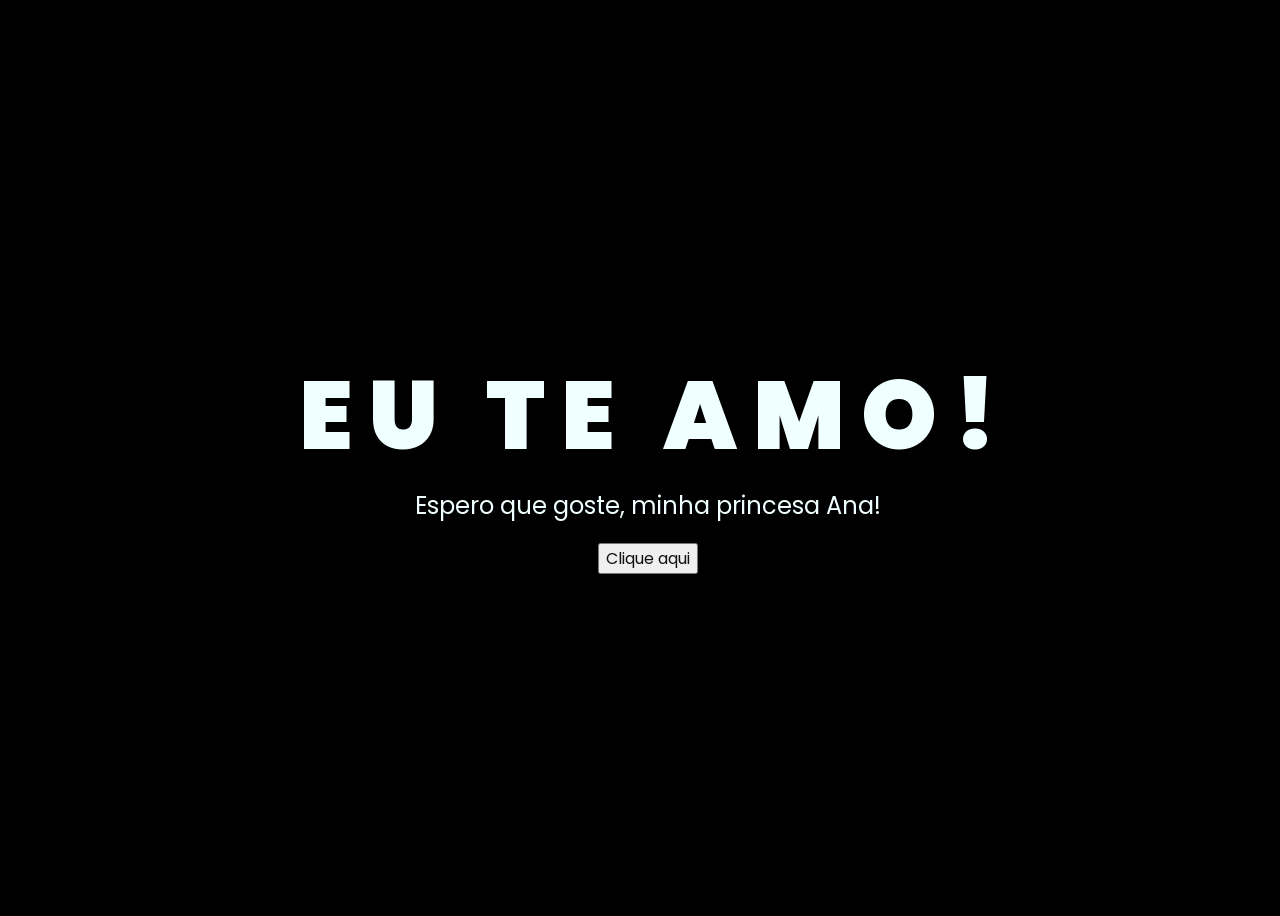
<file: index.html>
<!DOCTYPE html>
<html lang="en">
<head>
    <meta charset="UTF-8">
    <meta http-equiv="X-UA-Compatible" content="IE=edge">
    <meta name="viewport" content="width=device-width, initial-scale=1.0">
    <link rel="stylesheet" href="css/style.css">
    <link rel="icon" href="img/flowers.png" type="image/x-icon">
    <title>IMPORTANTE!</title>
</head>
<body>
    <div class="greetings">
    <!-- silahkan menambah kata sesuai keinginan dengan <span>text...</span -->
        <span>E</span>
        <span>U</span>
        <span>&nbsp;</span>
        <span>T</span>
        <span>E</span>
        <span>&nbsp;</span>
        <span>A</span>
        <span>M</span>
        <span>O</span>
        <span>!</span>
    </div>
    <div class="description">
        <span>Espero que goste, minha princesa Ana!</span>
    </div>
    <div class="button">
        <button>
            <a href="flower.html">Clique aqui</a>
        </button>

    </div>
</body>
</html>
</file>
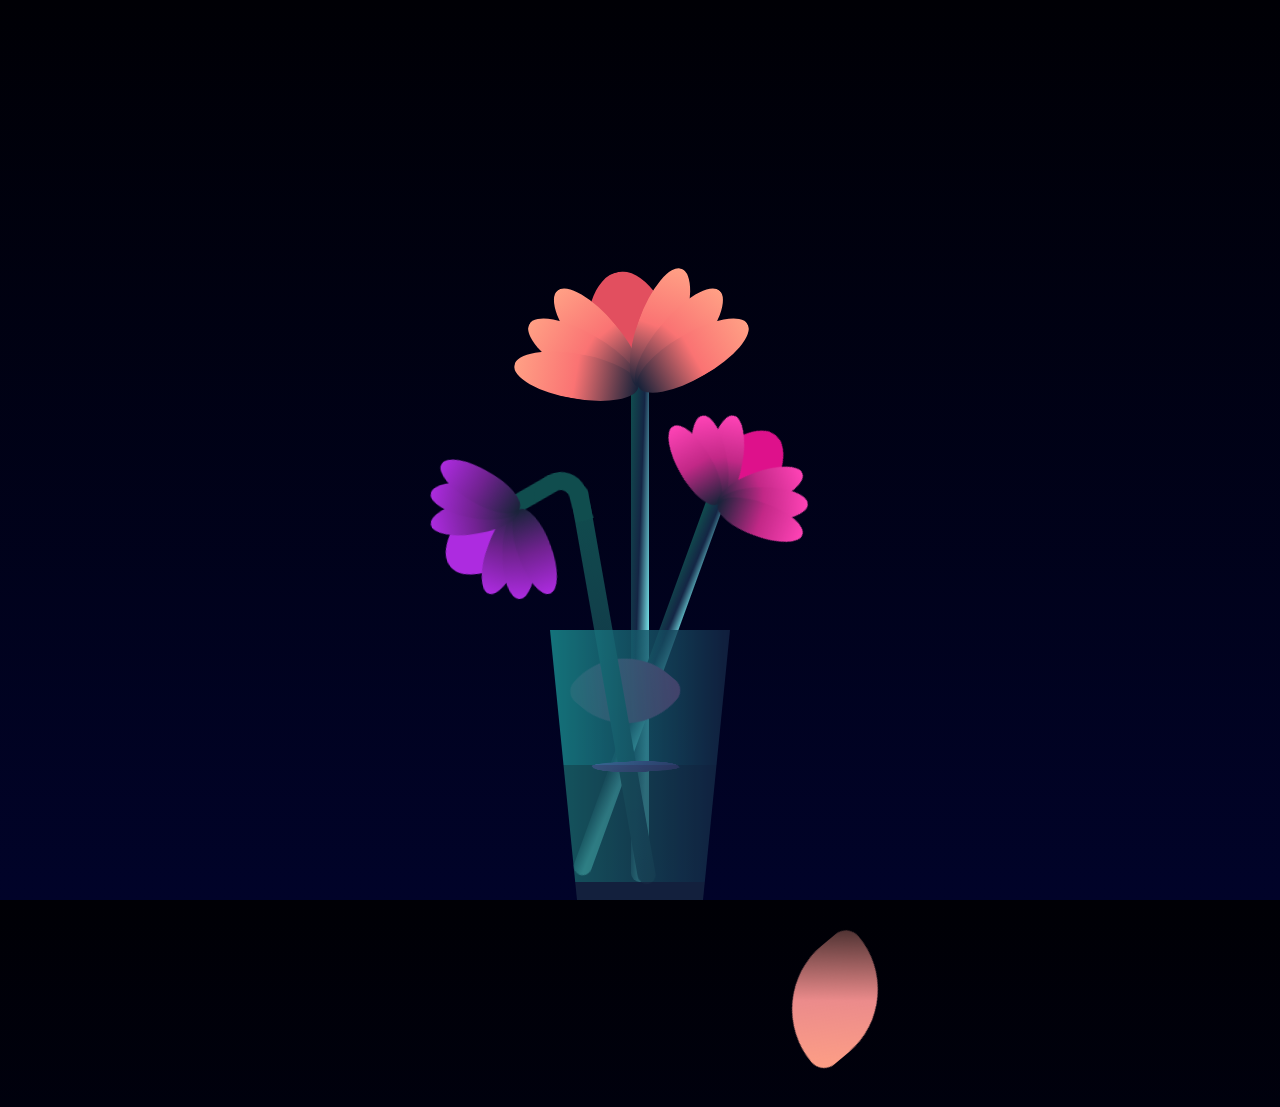
<file: flower.html>
<!DOCTYPE html>
<html lang="en">
<head>
    <meta charset="UTF-8">
    <meta http-equiv="X-UA-Compatible" content="IE=edge">
    <meta name="viewport" content="width=device-width, initial-scale=1.0">
    <link rel="stylesheet" href="css/main.css">
    <link rel="icon" href="img/flowers.png" type="image/x-icon">
    <title>SURPRESA</title>
</head>
<body class="container">
    <div class="night"></div>
    <div class="flower">
      <div class="f-wrapper">
          <div class="flower__line"></div>
          <div class="f">
              <div class="flower__leaf flower__leaf--1"></div>
              <div class="flower__leaf flower__leaf--2"></div>
              <div class="flower__leaf flower__leaf--3"></div>
              <div class="flower__leaf flower__leaf--4"></div>
              <div class="flower__leaf flower__leaf--5"></div>
              <div class="flower__leaf flower__leaf--6"></div>
              <div class="flower__leaf flower__leaf--7"></div>
              <div class="flower__leaf flower__leaf--8 flower__fall-down--yellow"></div>
          </div>
      </div>

      <div class="f-wrapper f-wrapper--2">
          <div class="flower__line"></div>
          <div class="f">
              <div class="flower__leaf flower__leaf--1"></div>
              <div class="flower__leaf flower__leaf--2"></div>
              <div class="flower__leaf flower__leaf--3"></div>
              <div class="flower__leaf flower__leaf--4"></div>
              <div class="flower__leaf flower__leaf--5"></div>
              <div class="flower__leaf flower__leaf--6"></div>
              <div class="flower__leaf flower__leaf--7"></div>
              <div class="flower__leaf flower__leaf--8 flower__fall-down--pink"></div>
          </div>
      </div>

      <div class="f-wrapper f-wrapper--3">
          <div class="flower__line"></div>
          <div class="f">
              <div class="flower__leaf flower__leaf--1"></div>
              <div class="flower__leaf flower__leaf--2"></div>
              <div class="flower__leaf flower__leaf--3"></div>
              <div class="flower__leaf flower__leaf--4"></div>
              <div class="flower__leaf flower__leaf--5"></div>
              <div class="flower__leaf flower__leaf--6"></div>
              <div class="flower__leaf flower__leaf--7"></div>
              <div class="flower__leaf flower__leaf--8 flower__fall-down--purple"></div>
          </div>
      </div>
      <div class="flower__glass"></div>
    </div>
    <script src="main.js"></script>
  </body>
</html>
</file>
<file: css/style.css>
@import url('https://fonts.googleapis.com/css2?family=Poppins:ital,wght@0,500;1,900&display=swap');
*{
    font-family: 'Poppins',cursive;
}
body{
    color: azure;
    width: 100%;
    height: 100vh;
    display: flex;
    flex-direction: column;
    align-items: center;
    justify-content: center;
    background-color: black;
}
.greetings{
    font-size: 6rem;
    font-weight: 900;
}
.greetings > span{
    animation: glow 2.5s ease-in-out infinite;
}
@keyframes glow{
    0%, 100%{
        color: #fff;
        text-shadow: 0 0 12px #d63939, 0 0 50px #d63939, 0 0 100px #d63939;
    }
    10%, 90%{
        color: #111;
        text-shadow: none;
    }
}
.greetings > span:nth-child(1){
    animation-delay: .2s ;
}
.greetings > span:nth-child(2){
    animation-delay: .4s ;
}
.greetings > span:nth-child(3){
    animation-delay: .6s;
}
.greetings > span:nth-child(4){
    animation-delay: .7s;
}
.greetings > span:nth-child(5){
    animation-delay: .8s;
}
.greetings > span:nth-child(6){
    animation-delay: .9s;
}
.greetings > span:nth-child(7){
    animation-delay: 1s;
}
.greetings > span:nth-child(8){
    animation-delay: 1.4s;
}
.greetings > span:nth-child(9){
    animation-delay: 1.6s;
}
.greetings > span:nth-child(10){
    animation-delay: 1.8s;
}

.description{
    font-size: 1.5rem;
    margin-bottom: 20px;
}

.button a{
    text-decoration: none;
    font-size: 1rem;
    color: #111;
}

@media screen and (max-width:574px){
    .greetings{
        display: block;
        font-size: 3rem;
        font-weight: 500;
        text-align: center;
    }
    .description{
        font-size: 1rem;
    }

    .button a{
        font-size: .5rem;
    }
}
</file>
<file: css/main.css>
*,
*::after,
*::before{
    padding: 0;
    margin: 0;
    box-sizing: border-box;
}

:root{
    --color-bg: linear-gradient(to top,#010329,#000005);
    --color-glass:linear-gradient(to left,#142544,#1a9092);
    --color-water:linear-gradient(to left,#142544,#1b6d6e);
}

body{
    background-image:var(--color-bg);
    min-height: 100vh;
    display: flex;
    justify-content: center;
    align-items:flex-end;
    overflow: hidden;
}

.flower{
    position: relative;
}

.flower__glass{
    width:20vmin;
    height: 30vmin;
    background-image: var(--color-glass);
    clip-path: polygon(0 0, 100% 0, 85% 100%, 15% 100%);
    opacity: .8;
    position: relative;
}

.flower__glass::after{
    content: '';
    position: absolute;
    bottom: 0;
    left: 0;
    background-color: #182843;
    width: 100%;
    height: 2vmin;
}

.flower__glass::before{
    content: '';
    position: absolute;
    bottom: 0;
    left: 0;
    background-image: var(--color-water);
    width: 100%;
    height: 15vmin;
}

.f-wrapper{
    position: absolute;
    left: 45%;
    bottom: 2vmin;
}

.f-wrapper--2{
    left: 50%;
    bottom: 5%;
    transform-origin: 10% left;
    transform: rotate(20deg);
}

.f-wrapper--3{
    left: 30%;
    bottom: 5%;
    transform-origin: 10% left;
    transform: rotate(-10deg);
}

.f-wrapper--3 .flower__line{
    height: 45vmin;
    position: relative;
}

.f-wrapper--3 .flower__line::after{
    content: '';
    position: absolute;
    left:0;
    top: 0;
    width: 6vmin;
    height: 6vmin;
    transform: translate(-69%,-30%) rotate(-5deg);
    border-radius:10vmin 10vmin 0 0;
    border: 2vmin solid  #104d4e;
    border-bottom: transparent;
    border-left: transparent;
}

.f-wrapper--3 .flower__line::before{
    content: '';
    position: absolute;
    left:-40%;
    top: -1%;
    width: 6vmin;
    height: 2vmin;
    transform-origin: right;
    transform: translate(-100%,-80%) rotate(-20deg);
    background-color: #104d4e;
    border-radius: 2vmin;
}

.f-wrapper--3 .flower__line{
    background-image: linear-gradient(to top,#142544,#104d4e);
}


.f-wrapper--2 .flower__line{
    height: 45vmin;
}

.f-wrapper--2 .f{
    transform: translateX(-50%) rotate(20deg);
}

.f-wrapper--3 .f{
    transform: translate(-350%,-50%) rotate(-120deg);
}

.f-wrapper--2 .flower__leaf:not(:first-child){
    width: 3.8vmin;
    height: 10vmin;
    background-image: linear-gradient(to bottom, #ff43b6 ,#c22887, #1a233a 99%);
}

.f-wrapper--3 .flower__leaf:not(:first-child){
    width: 3.8vmin;
    height: 10vmin;
    background-image: linear-gradient(to bottom, #ad2be0 ,#712291, #1a233a 99%);
}

.f-wrapper--3 .flower__leaf--1{
    width: 8vmin;
    height: 10vmin;
    bottom: 2vmin;
    background-color: #ad2be0;
}

.f-wrapper--2 .flower__leaf--1{
    width: 8vmin;
    height: 10vmin;
    bottom: 2vmin;
    background-color: #de118b;
}

.f-wrapper--2 .f .flower__leaf--8{
    width: 10vmin;
    height: 9vmin;
    bottom: 3vmin;
    left: -30%;
    transform: rotate(-50deg);
    background-image: linear-gradient(to left bottom, #ff43b6 ,#4d1337);;
}

.f-wrapper--3 .f .flower__leaf--8{
    width: 10vmin;
    height: 9vmin;
    left: -10% !important;
    background-image: linear-gradient(to left bottom, #ad2be0 ,#712291);;
}

.flower__line{
    width: 2vmin;
    height: 56vmin;
    background-image: linear-gradient(to left top,#82fdff 20%,#142544,#104d4e);
    border-radius: 4vmin;
}

.f{
    position: absolute;
    top: 1vmin;
    left: 50%;
    transform: translateX(-50%) rotate(-10deg);
    width: 2vmin;
    height: 2vmin;
}


.flower__leaf{
    position: absolute;
    left: 50%;
    bottom: 2vmin;
    transform: translateX(-50%);
    width: 5vmin;
    height: 14vmin;
    background-image: linear-gradient(to bottom, #ffa085 ,#fa7373, #1a233a 99%);

    clip-path: ellipse(50% 50% at 50% 50%);
    transform-origin: center bottom;
    animation: open-flower 2s 0s backwards;
}

.flower__leaf--1{
    width: 10vmin;
    height: 12vmin;
    bottom: 3vmin;
    border-radius: 50% 50% 50% 50% / 80% 80% 20% 20%;
    background-color: #e24f5f;
    background-image: none;
    animation: open-flowe--middle  1s 1s backwards;
}

.flower__leaf--2{
    transform: translateX(-50%) rotate(-30deg);
}
.flower__leaf--3{
    transform: translateX(-50%) rotate(-50deg);
}
.flower__leaf--4{
    transform: translateX(-50%) rotate(-70deg);
}

.flower__leaf--5{
    transform: translateX(-50%) rotate(30deg);
}

.flower__leaf--6{
    transform: translateX(-50%) rotate(50deg);
}

.flower__leaf--7{
    transform: translateX(-50%) rotate(70deg);
}

.flower__leaf--8{
    width: 13vmin;
    height: 11vmin;
    bottom: 6vmin;
    left: -30%;
    border-radius: none;
    clip-path: none;
    border-radius: 10vmin 2vmin 10vmin 2vmin;
    transform: rotate(-55deg);
    background-image: linear-gradient(to left bottom, #ffa085 ,#eb8b8b,#492f2f 98%);
}

.flower__fall-down--yellow{
    animation: flower-fall-down-yellow  5s 1.2s linear forwards;
}

.flower__fall-down--pink{
    animation: flower-fall-down-pink  4s 1.2s linear forwards;
}

.flower__fall-down--purple{
    bottom: 4vmin;
    animation:flower-fall-down-purple  3s 1.2s linear forwards, flower-falling 6s 7.2s linear infinite;
}


@keyframes open-flower{
        0%{
            transform:  translateX(-50%) rotate(0);
        }
}

@keyframes open-flowe--middle {
    0%{
        opacity: 0;
        transform: translateX(-50%) scale(0);
    }
}

@keyframes flower-fall-down-pink {

    0%{
        transform: rotate(-55deg);
    }

    50%{
        transform: rotateX(-100deg);
    }

    100%{
        transform:translate(2vmin,28vmin);
    }

}

@keyframes flower-fall-down-yellow {

    0%{
        transform: rotate(-55deg);
    }

    50%{
        bottom: 3vmin;
        transform: rotateX(-100deg);
    }

    100%{
        transform:translate(2vmin,70vmin) rotate(150deg);
    }

}

@keyframes flower-fall-down-purple {

    0%{
        transform: rotate(-50deg);
    }

    25%{
        bottom: 1vmin ;
        transform: rotateX(-100deg);
        perspective: 0px;
    }

    50%{
        perspective: 0px;
        transform:translate(-30vmin,2vmin) rotate(90deg);
    }

    75%{
        perspective: 0px;
        transform:translate(-34vmin,-2vmin);
    }

    100%{
        transform-origin: center;
        transform:translate(-34vmin,-2vmin) rotateY(-80deg) rotateX(35deg);
    }

}

@keyframes flower-falling {
    0%,100%{
        transform-origin: center;
        transform:translate(-34vmin,-2vmin) rotateY(-80deg) rotateX(35deg);
    }

    25%{
        transform-origin: center;
        transform:translate(-34.4vmin,-2vmin) rotateY(-84deg) rotateX(35deg);
    }

    50%{
        transform-origin: center;
        transform:translate(-32vmin,-4.2vmin) rotateY(-80deg) rotateX(35deg);
    }

    75%{
        transform-origin: center;
        transform:translate(-36vmin,1.1vmin) rotateY(-80deg) rotateX(35deg);
    }
}
</file>
